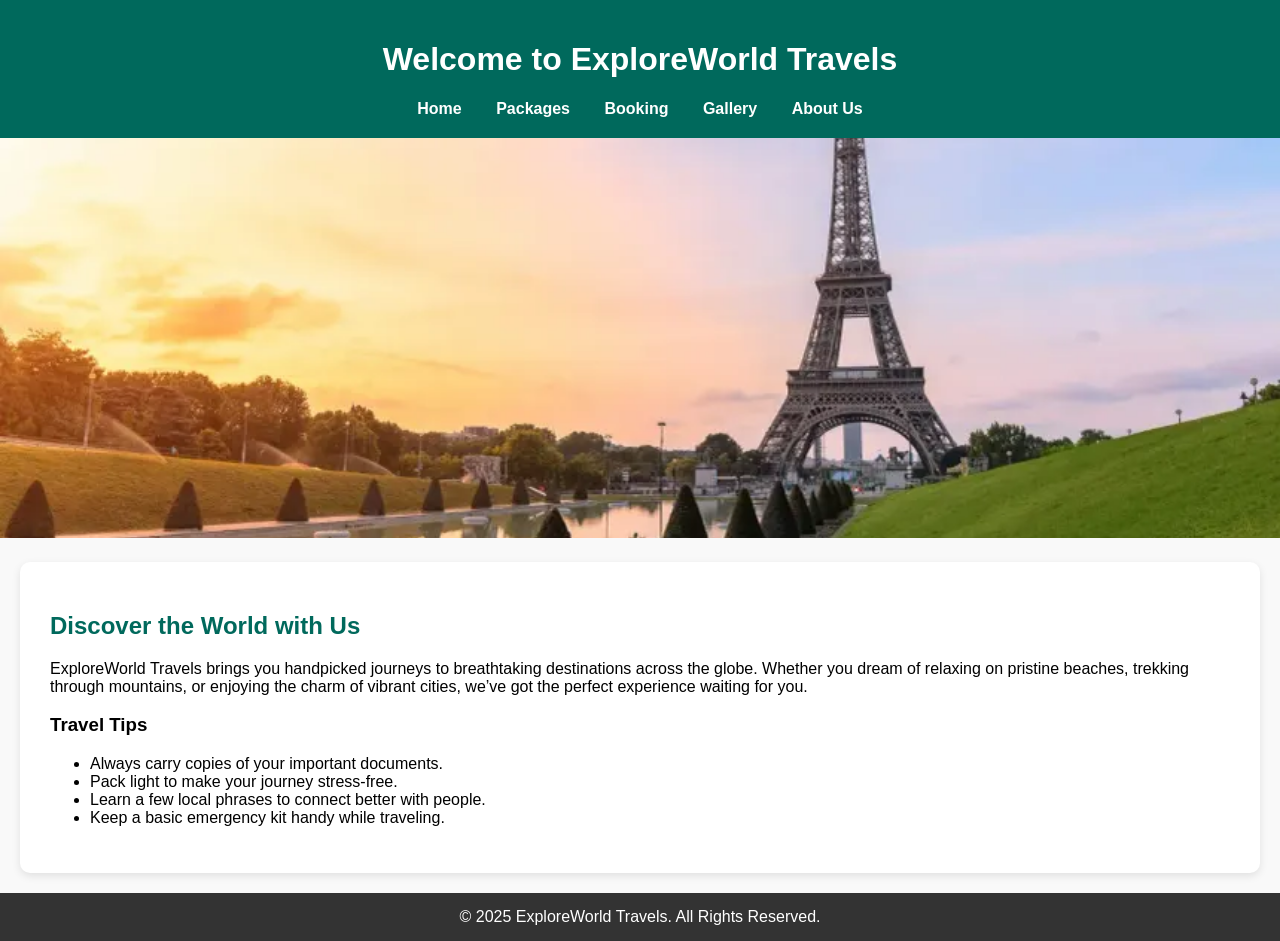
<file: Assignment_2/index.html>
<!DOCTYPE html>
<html lang="en">
  <head>
    <meta charset="UTF-8" />
    <title>Travel Agency - Home</title>
    <style>
      body {
        font-family: Arial, sans-serif;
        margin: 0;
        padding: 0;
        background-color: #f9f9f9;
      }

      header {
        background: #00695c; /* teal instead of blue */
        color: white;
        padding: 20px;
        text-align: center;
      }

      nav a {
        margin: 0 15px;
        text-decoration: none;
        color: white;
        font-weight: bold;
      }

      nav a:hover {
        text-decoration: underline;
      }

      .banner {
        width: 100%;
        height: 400px;
        object-fit: cover;
      }

      section {
        padding: 30px;
        background: #fff;
        margin: 20px;
        border-radius: 10px;
        box-shadow: 0px 3px 8px rgba(0, 0, 0, 0.1);
      }

      section h2 {
        color: #00695c;
      }

      footer {
        text-align: center;
        padding: 15px;
        background: #333;
        color: white;
        margin-top: 20px;
      }
    </style>
  </head>

  <body>
    <header>
      <h1>Welcome to ExploreWorld Travels</h1>
      <nav>
        <a href="index.html">Home</a>
        <a href="packages.html">Packages</a>
        <a href="booking.html">Booking</a>
        <a href="gallery.html">Gallery</a>
        <a href="about.html">About Us</a>
      </nav>
    </header>

    <img src="images/france.webp" alt="Travel Banner" class="banner" />

    <section>
      <h2>Discover the World with Us</h2>
      <p>
        ExploreWorld Travels brings you handpicked journeys to breathtaking
        destinations across the globe. Whether you dream of relaxing on pristine
        beaches, trekking through mountains, or enjoying the charm of vibrant
        cities, we’ve got the perfect experience waiting for you.
      </p>
      <h3>Travel Tips</h3>
      <ul>
        <li>Always carry copies of your important documents.</li>
        <li>Pack light to make your journey stress-free.</li>
        <li>Learn a few local phrases to connect better with people.</li>
        <li>Keep a basic emergency kit handy while traveling.</li>
      </ul>
    </section>

    <footer>&copy; 2025 ExploreWorld Travels. All Rights Reserved.</footer>
  </body>
</html>
</file>
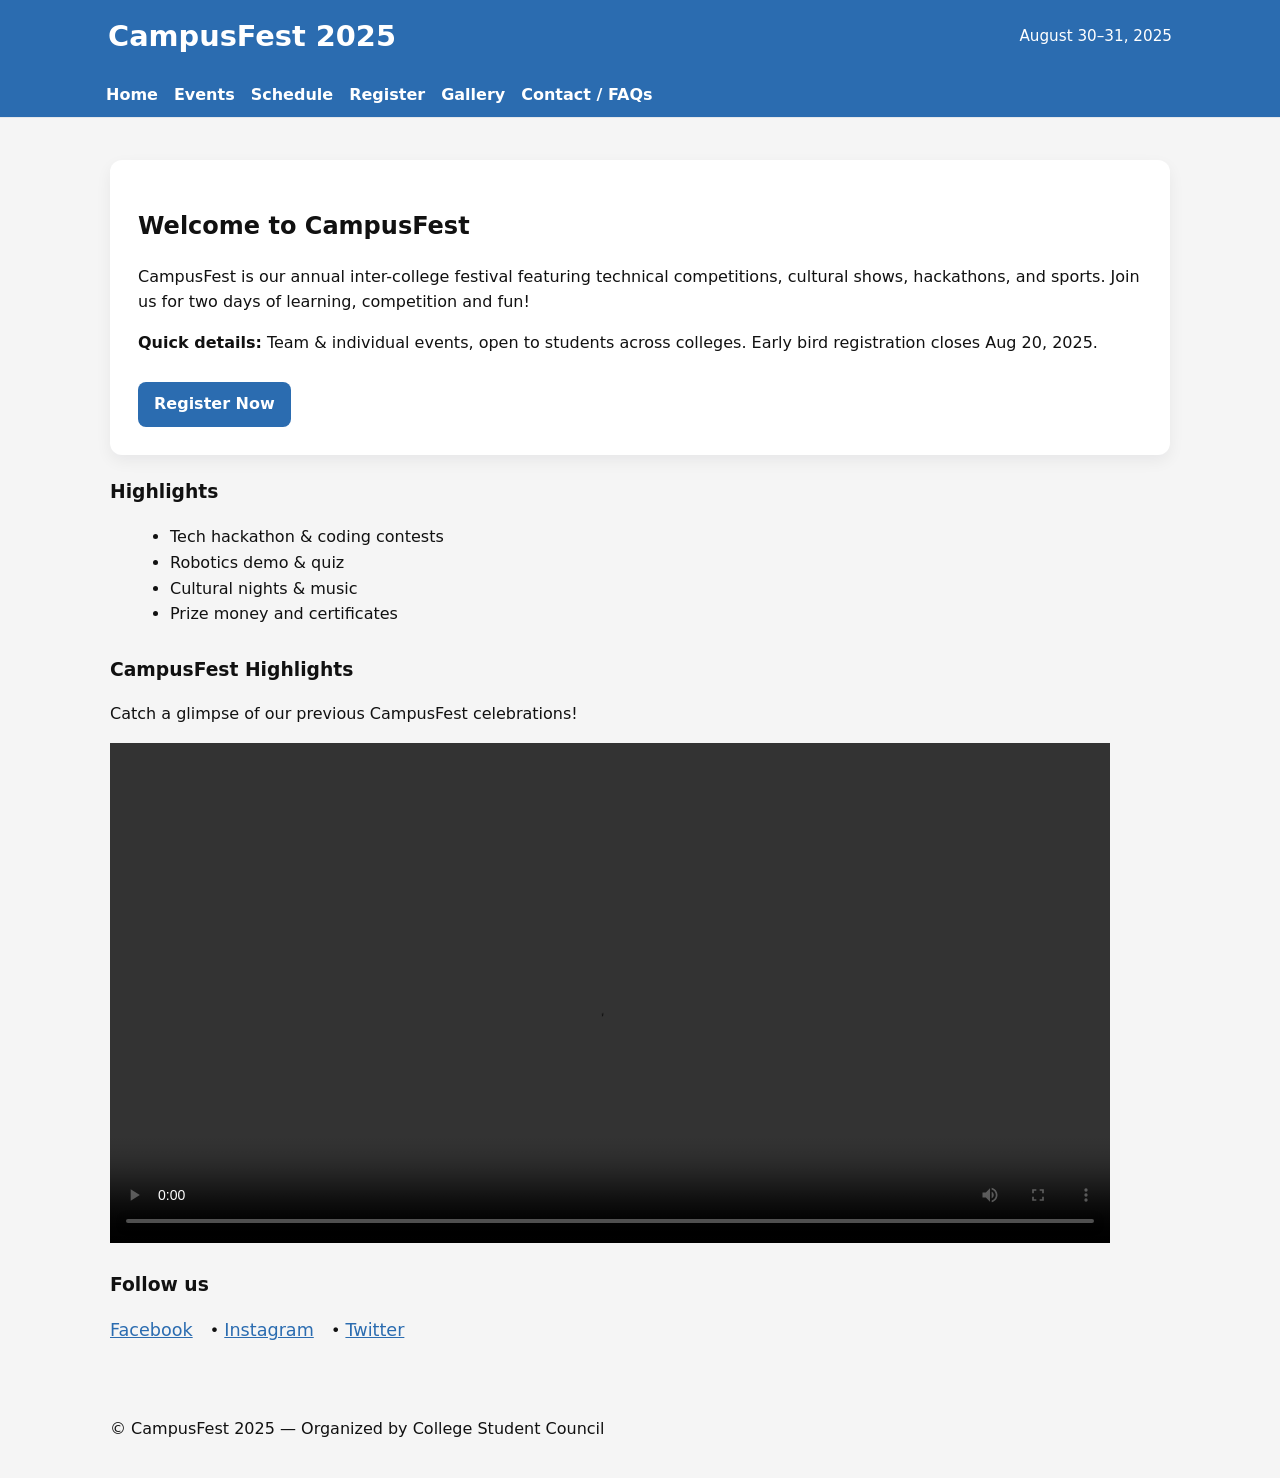
<file: Assignment_3,4/index.html>
<!DOCTYPE html>
<html lang="en">
  <head>
    <meta charset="utf-8" />
    <meta name="viewport" content="width=device-width,initial-scale=1" />
    <title>CampusFest 2025 — College Event</title>
    <link rel="stylesheet" href="style.css" />
  </head>
  <body>
    <header class="site-header">
      <div class="container header-inner">
        <h1 class="event-title">CampusFest 2025</h1>
        <p class="event-date">August 30–31, 2025</p>
      </div>
      <nav class="main-nav container">
        <a href="index.html">Home</a>
        <a href="events.html">Events</a>
        <a href="schedule.html">Schedule</a>
        <a href="register.html">Register</a>
        <a href="gallery.html">Gallery</a>
        <a href="contact.html">Contact / FAQs</a>
      </nav>
    </header>

    <main class="container">
      <section class="hero">
        <h2>Welcome to CampusFest</h2>
        <p>
          CampusFest is our annual inter-college festival featuring technical
          competitions, cultural shows, hackathons, and sports. Join us for two
          days of learning, competition and fun!
        </p>
        <p>
          <strong>Quick details:</strong> Team & individual events, open to
          students across colleges. Early bird registration closes Aug 20, 2025.
        </p>
        <a class="btn" href="register.html">Register Now</a>
      </section>

      <section class="highlights">
        <h3>Highlights</h3>
        <ul>
          <li>Tech hackathon & coding contests</li>
          <li>Robotics demo & quiz</li>
          <li>Cultural nights & music</li>
          <li>Prize money and certificates</li>
        </ul>
      </section>

      <section class="video-section">
        <h3>CampusFest Highlights</h3>
        <p>Catch a glimpse of our previous CampusFest celebrations!</p>
        <video controls class="vid">
          <source src="flashback.mp4" type="video/mp4" />
          Your browser does not support the video tag.
        </video>
      </section>

      <section class="socials">
        <h3>Follow us</h3>
        <p>
          <a href="#" aria-label="Facebook">Facebook</a> •
          <a href="#" aria-label="Instagram">Instagram</a> •
          <a href="#" aria-label="Twitter">Twitter</a>
        </p>
      </section>
    </main>

    <footer class="site-footer container">
      <p>© CampusFest 2025 — Organized by College Student Council</p>
    </footer>
  </body>
</html>
</file>
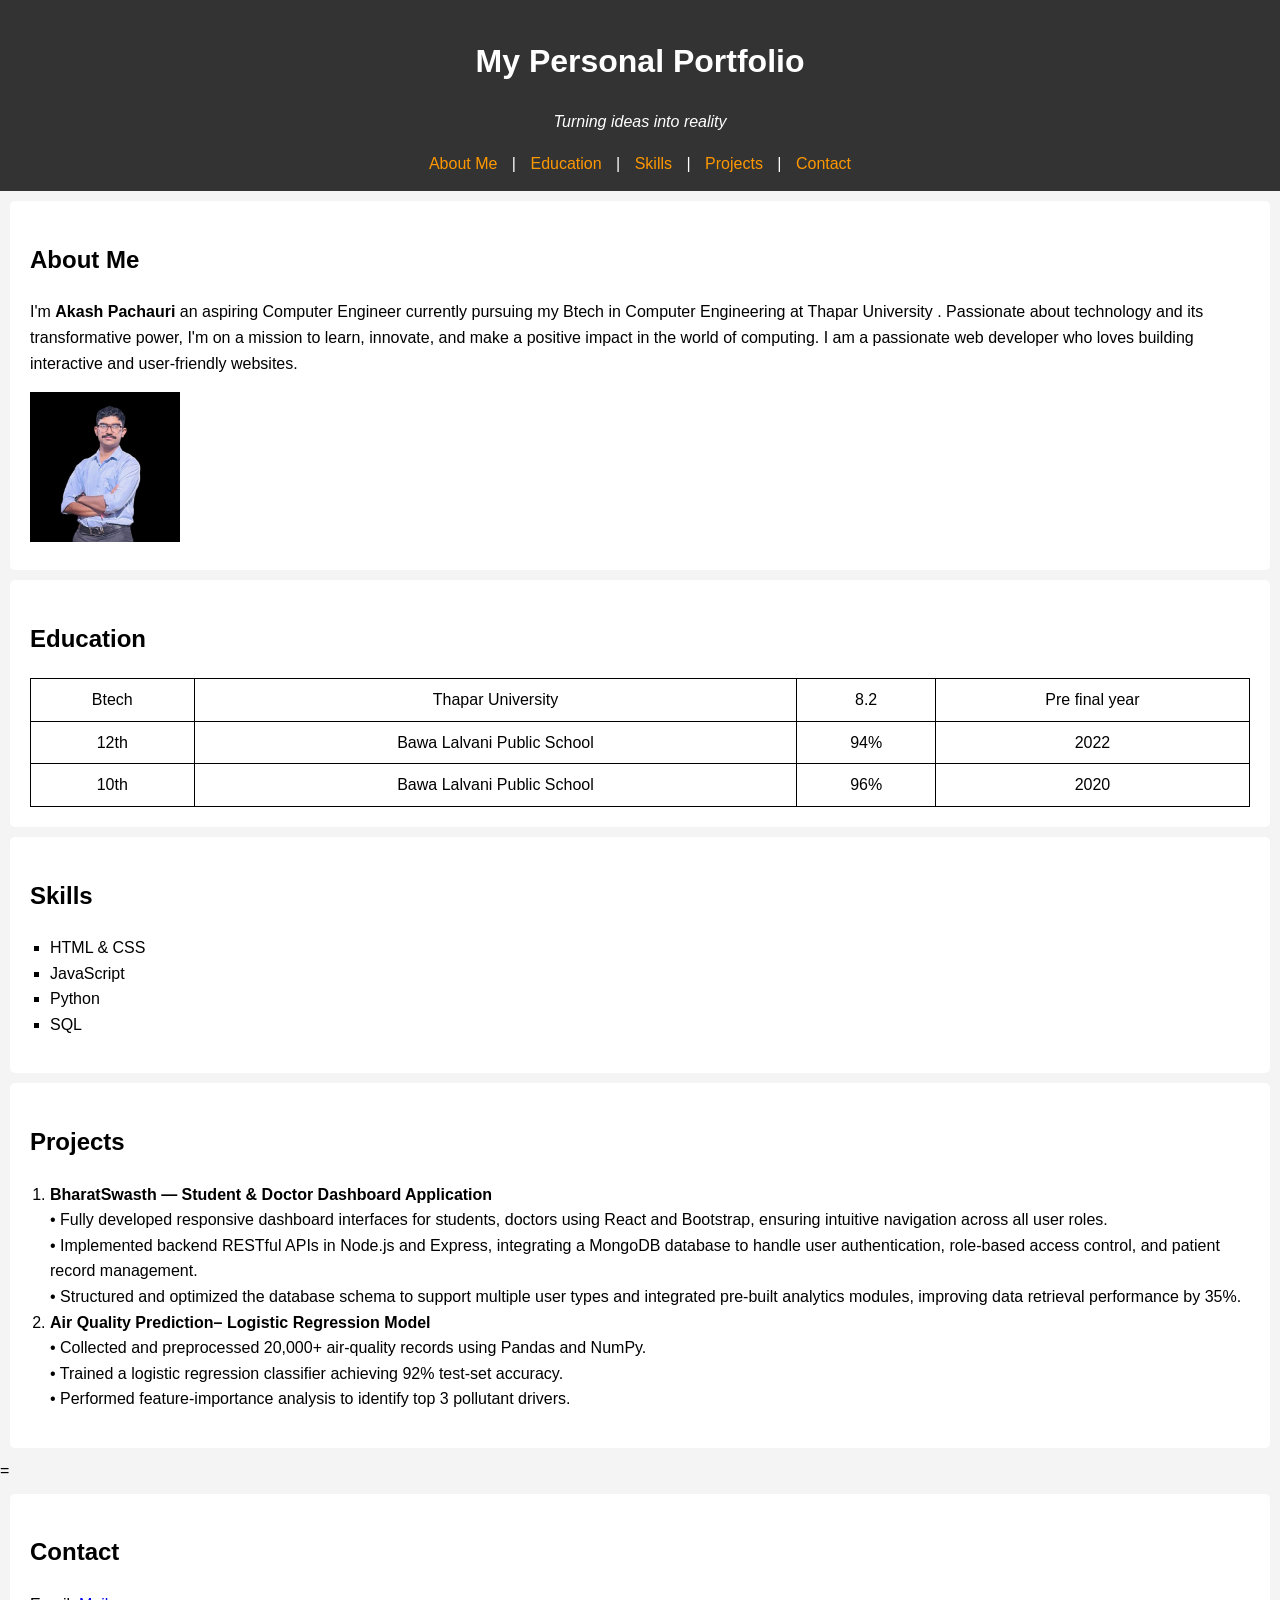
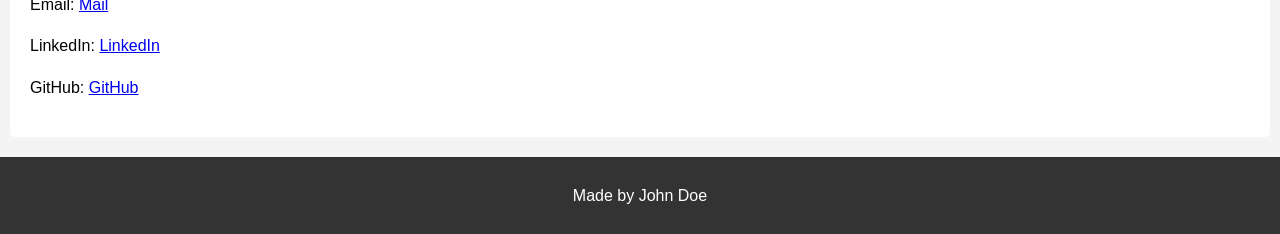
<file: Assignment_1/assignment_1.html>
<!DOCTYPE html>
<html lang="en">
<head>
    <meta charset="UTF-8">
    <meta name="viewport" content="width=device-width, initial-scale=1.0">
    <title>My Portfolio</title>
    <link rel="stylesheet" href="style.css">
</head>
<body>


    <header>
        <h1>My Personal Portfolio</h1>
        <p class="tagline"><em>Turning ideas into reality</em></p>
        <nav>
            <a href="#about">About Me</a> |
            <a href="#education">Education</a> |
            <a href="#skills">Skills</a> |
            <a href="#projects">Projects</a> |
            <a href="#contact">Contact</a>
        </nav>
    </header>

  
    <section id="about">
        <h2>About Me</h2>
        <p>I'm <strong>Akash Pachauri</strong> an aspiring Computer Engineer currently pursuing my Btech in Computer Engineering at Thapar University . Passionate about technology and its transformative power, I'm on a mission to learn, innovate, and make a positive impact in the world of computing. I am a passionate web developer who loves building interactive and user-friendly websites.</p>
        <img src="profile.jpg" width="150" height="150" alt="Profile Photo" title="Akash Pachauri">
    </section>


    <section id="education">
        <h2>Education</h2>
        <table>
            <tr>
                <td>Btech</td>
                <td>Thapar University</td>
                <td>8.2</td>
                <td>Pre final year</td>
                
            </tr>
            <tr>
                <td>12th</td>
                <td>Bawa Lalvani Public School</td>
                <td>94%</td>
                <td>2022</td>
            </tr>
            <tr>
                <td>10th</td>
                <td>Bawa Lalvani Public School</td>
                <td>96%</td>
                <td>2020</td>
            </tr>
        </table>
    </section>


    <section id="skills">
        <h2>Skills</h2>
        <ul>
            <li>HTML & CSS</li>
            <li>JavaScript</li>
            <li>Python</li>
            <li>SQL</li>
        </ul>
    </section>

    <section id="projects">
        <h2>Projects</h2>
        <ol>
            <li>
               <b> BharatSwasth — Student & Doctor Dashboard Application</b><br>
             • Fully developed responsive dashboard interfaces for students, doctors using React and Bootstrap, ensuring intuitive
                navigation across all user roles.<br>
             • Implemented backend RESTful APIs in Node.js and Express, integrating a MongoDB database to handle user
                authentication, role-based access control, and patient record management.<br>
             • Structured and optimized the database schema to support multiple user types and integrated pre-built analytics
                modules, improving data retrieval performance by 35%.<br>
            </li>
            <li>
                <b> Air Quality Prediction– Logistic Regression Model</b><br>
             • Collected and preprocessed 20,000+ air-quality records using Pandas and NumPy.<br>
             • Trained a logistic regression classifier achieving 92% test-set accuracy.<br>
             • Performed feature-importance analysis to identify top 3 pollutant drivers.<br>
            </li>
        </ol>
    </section>

=
    <section id="contact">
        <h2>Contact</h2>
        <p>Email: <a href="mailto:akashpachauri8766@gmail.com">Mail</a></p>
        <p>LinkedIn: <a href="https://www.linkedin.com/in/akash-pachauri-766092192/" target="_blank">LinkedIn</a></p>
        <p>GitHub: <a href="https://github.com/akashp8766" target="_blank">GitHub</a></p>
    </section>

    <footer>
        <p>Made by John Doe</p>
    </footer>

</body>
</html>
</file>
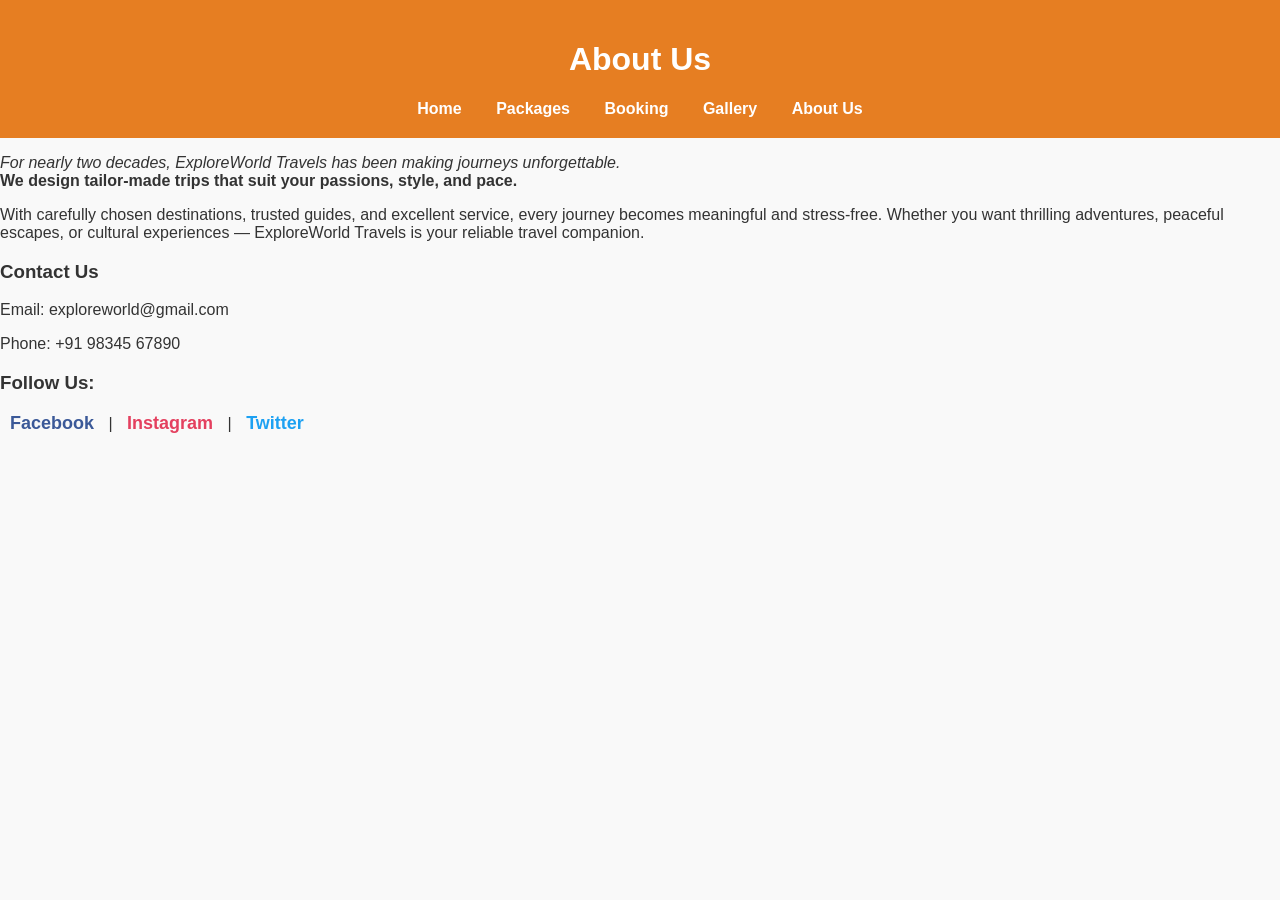
<file: Assignment_2/about.html>
<!DOCTYPE html>
<html lang="en">
  <head>
    <meta charset="UTF-8" />
    <title>About Us</title>
    <style>
      body {
        font-family: Arial, sans-serif;
        padding: 0;
        margin: 0;
        background-color: #f9f9f9;
        color: #333;
      }

      header {
        background: #e67e22; /* changed from blue to warm orange */
        color: white;
        padding: 20px;
        text-align: center;
      }

      nav a {
        margin: 0 15px;
        text-decoration: none;
        color: white;
        font-weight: bold;
      }

      nav a:hover {
        text-decoration: underline;
      }

      .social a {
        margin: 10px;
        text-decoration: none;
        font-size: 18px;
        font-weight: bold;
      }

      .social a:nth-child(2) {
        color: #3b5998; /* Facebook */
      }

      .social a:nth-child(3) {
        color: #e4405f; /* Instagram */
      }

      .social a:nth-child(4) {
        color: #1da1f2; /* Twitter */
      }
    </style>
  </head>

  <body>
    <header>
      <h1>About Us</h1>
      <nav>
        <a href="index.html">Home</a>
        <a href="packages.html">Packages</a>
        <a href="booking.html">Booking</a>
        <a href="gallery.html">Gallery</a>
        <a href="about.html">About Us</a>
      </nav>
    </header>

    <p>
      <em
        >For nearly two decades, ExploreWorld Travels has been making journeys
        unforgettable.
      </em>
      <br />
      <b
        >We design tailor-made trips that suit your passions, style, and pace.
      </b>
      <br />
    </p>
    <p>
      With carefully chosen destinations, trusted guides, and excellent service,
      every journey becomes meaningful and stress-free. Whether you want
      thrilling adventures, peaceful escapes, or cultural experiences —
      ExploreWorld Travels is your reliable travel companion.
    </p>

    <h3>Contact Us</h3>
    <p>Email: exploreworld@gmail.com</p>
    <p>Phone: +91 98345 67890</p>

    <div class="social">
      <h3>Follow Us:</h3>
      <a href="#">Facebook</a> | <a href="#">Instagram</a> |
      <a href="#">Twitter</a>
    </div>
  </body>
</html>
</file>
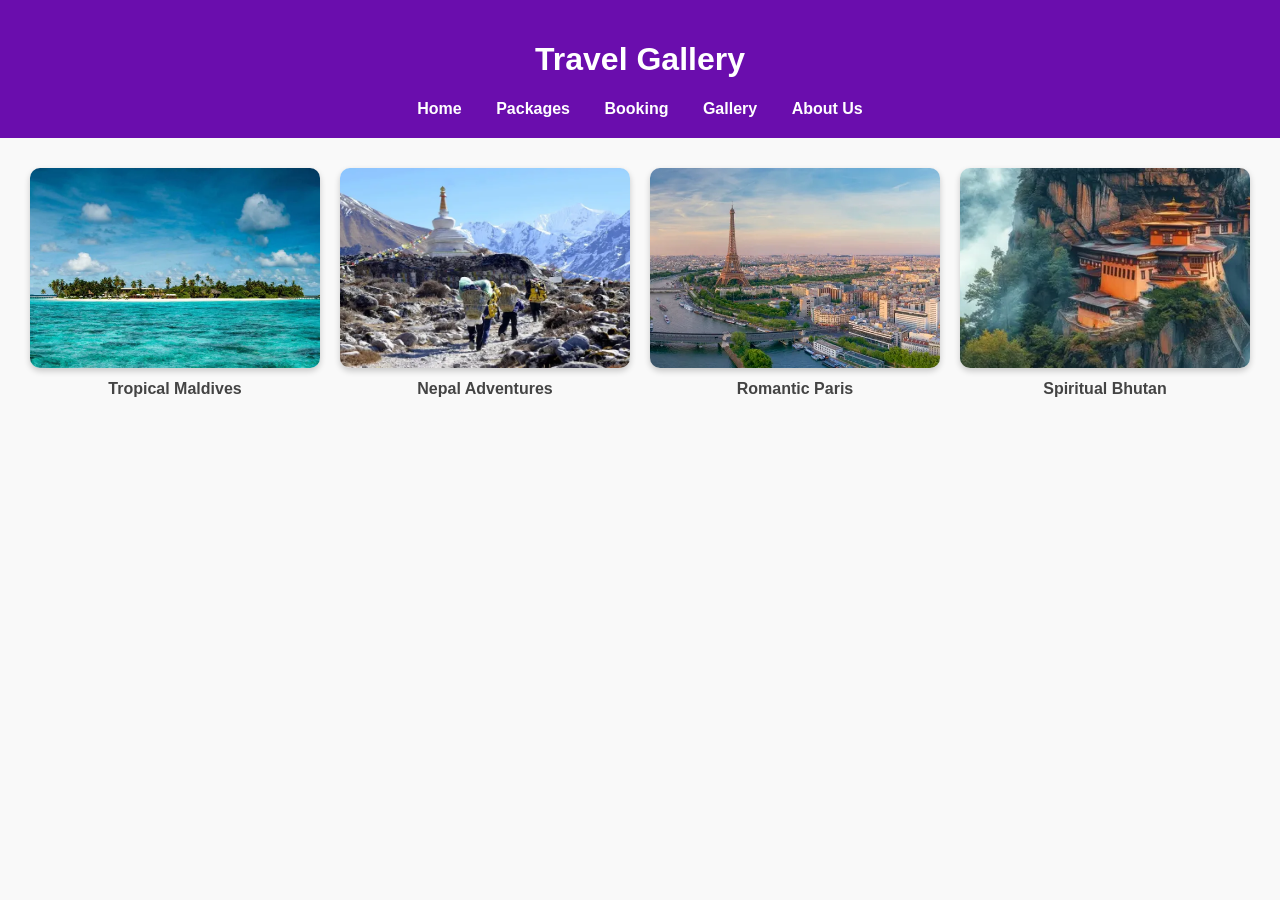
<file: Assignment_2/gallery.html>
<!DOCTYPE html>
<html lang="en">
  <head>
    <meta charset="UTF-8" />
    <title>Travel Gallery</title>
    <style>
      body {
        font-family: Arial, sans-serif;
        margin: 0;
        padding: 0;
        background-color: #f9f9f9;
      }

      header {
        background: #6a0dad; /* changed from blue to purple */
        color: white;
        padding: 20px;
        text-align: center;
      }

      nav a {
        margin: 0 15px;
        text-decoration: none;
        color: white;
        font-weight: bold;
      }

      nav a:hover {
        text-decoration: underline;
      }

      .gallery {
        display: grid;
        grid-template-columns: repeat(auto-fill, minmax(250px, 1fr));
        gap: 20px;
        margin: 30px;
      }

      .gallery img {
        width: 100%;
        height: 200px;
        object-fit: cover;
        border-radius: 10px;
        box-shadow: 0px 3px 6px rgba(0, 0, 0, 0.2);
        transition: transform 0.3s;
      }

      .gallery img:hover {
        transform: scale(1.05);
      }

      .caption {
        text-align: center;
        margin-top: 8px;
        font-weight: bold;
        color: #444;
      }
    </style>
  </head>

  <body>
    <header>
      <h1>Travel Gallery</h1>
      <nav>
        <a href="index.html">Home</a>
        <a href="packages.html">Packages</a>
        <a href="booking.html">Booking</a>
        <a href="gallery.html">Gallery</a>
        <a href="about.html">About Us</a>
      </nav>
    </header>

    <div class="gallery">
      <div>
        <img src="images/hadahaa-island-maldives.webp" alt="Maldives Beach" />
        <p class="caption">Tropical Maldives</p>
      </div>
      <div>
        <img
          src="images/langtang-valley-trekking-nepal.webp"
          alt="Nepal Mountains"
        />
        <p class="caption">Nepal Adventures</p>
      </div>
      <div>
        <img
          src="images/paris-france-seen-from-above.webp"
          alt="Paris Eiffel Tower"
        />
        <p class="caption">Romantic Paris</p>
      </div>
      <div>
        <img src="images/bhutan.webp" alt="Bhutan Monastery" />
        <p class="caption">Spiritual Bhutan</p>
      </div>
    </div>
  </body>
</html>
</file>
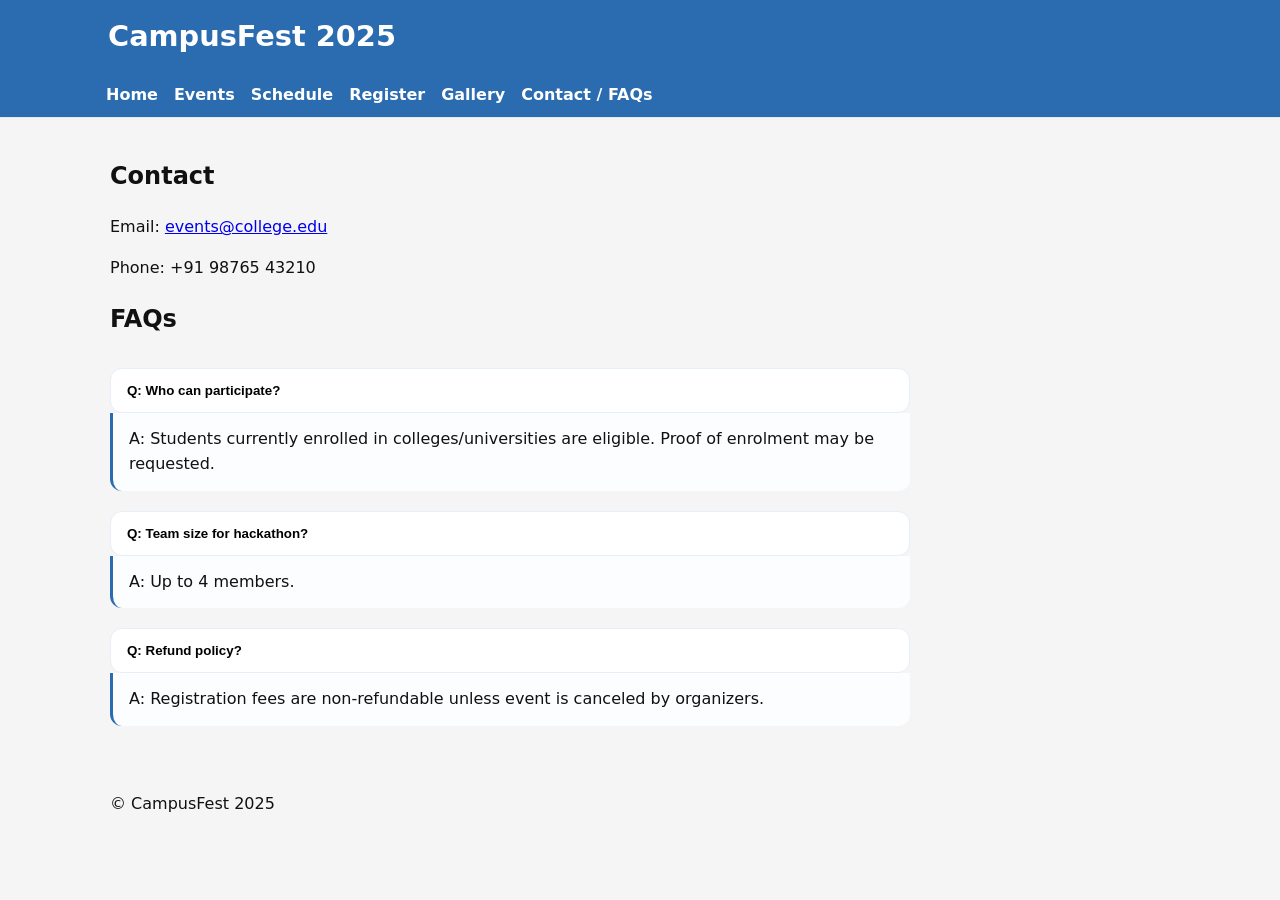
<file: Assignment_3,4/contact.html>
<!DOCTYPE html>
<html lang="en">
  <head>
    <meta charset="utf-8" />
    <meta name="viewport" content="width=device-width,initial-scale=1" />
    <title>Contact & FAQs — CampusFest 2025</title>
    <link rel="stylesheet" href="style.css" />
  </head>
  <body>
    <header class="site-header">
      <div class="container header-inner">
        <h1 class="event-title">CampusFest 2025</h1>
      </div>
      <nav class="main-nav container">
        <a href="index.html">Home</a>
        <a href="events.html">Events</a>
        <a href="schedule.html">Schedule</a>
        <a href="register.html">Register</a>
        <a href="gallery.html">Gallery</a>
        <a href="contact.html">Contact / FAQs</a>
      </nav>
    </header>

    <main class="container">
      <h2>Contact</h2>
      <p>Email: <a href="mailto:events@college.edu">events@college.edu</a></p>
      <p>Phone: +91 98765 43210</p>

      <h2>FAQs</h2>
      <div class="faq">
        <button class="faq-q">Q: Who can participate?</button>
        <div class="faq-a">
          A: Students currently enrolled in colleges/universities are eligible.
          Proof of enrolment may be requested.
        </div>

        <button class="faq-q">Q: Team size for hackathon?</button>
        <div class="faq-a">A: Up to 4 members.</div>

        <button class="faq-q">Q: Refund policy?</button>
        <div class="faq-a">
          A: Registration fees are non-refundable unless event is canceled by
          organizers.
        </div>
      </div>
    </main>

    <footer class="site-footer container">
      <p>© CampusFest 2025</p>
    </footer>
  </body>
</html>
</file>
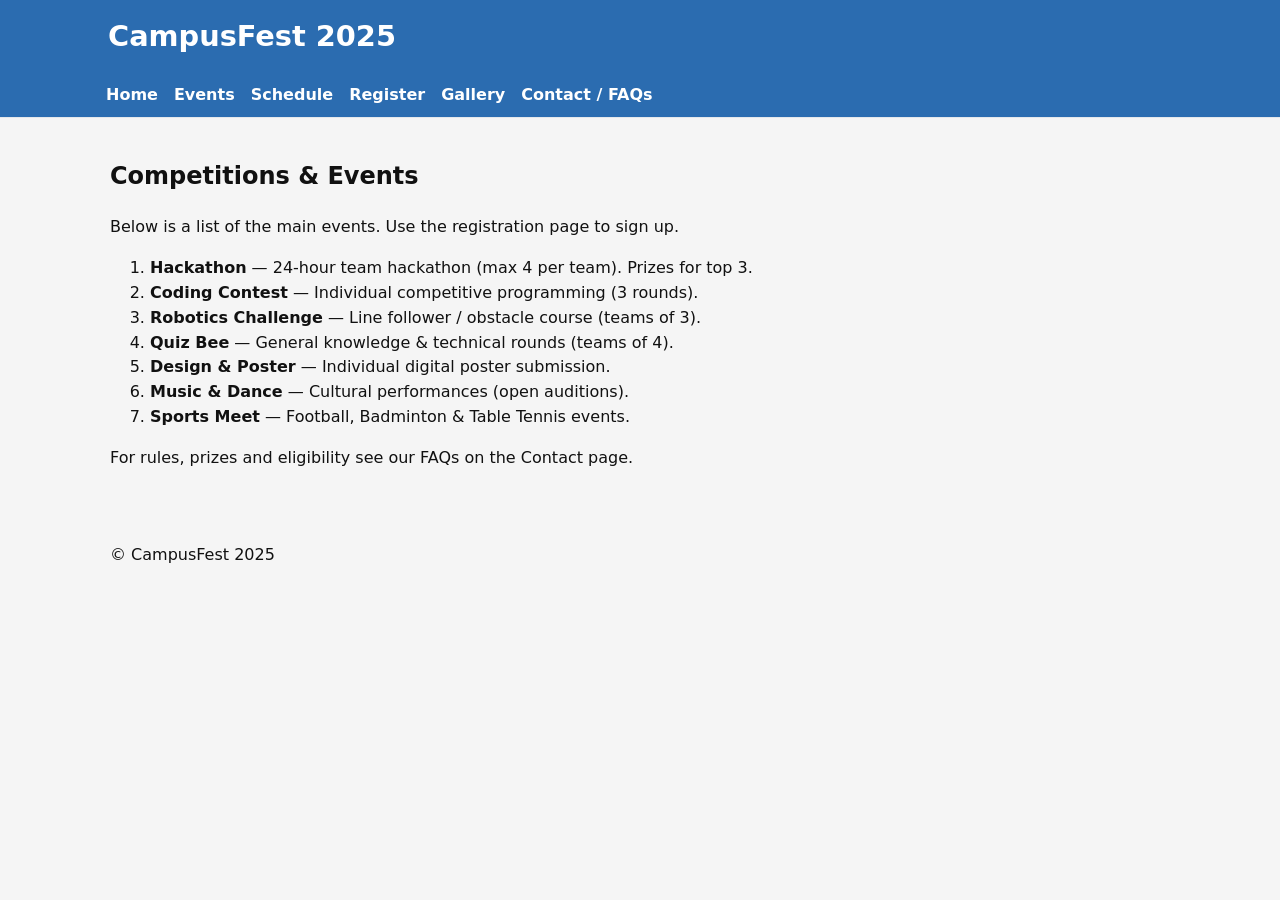
<file: Assignment_3,4/events.html>
<!DOCTYPE html>
<html lang="en">
  <head>
    <meta charset="utf-8" />
    <meta name="viewport" content="width=device-width,initial-scale=1" />
    <title>Events — CampusFest 2025</title>
    <link rel="stylesheet" href="style.css" />
  </head>
  <body>
    <header class="site-header">
      <div class="container header-inner">
        <h1 class="event-title">CampusFest 2025</h1>
      </div>
      <nav class="main-nav container">
        <a href="index.html">Home</a>
        <a href="events.html">Events</a>
        <a href="schedule.html">Schedule</a>
        <a href="register.html">Register</a>
        <a href="gallery.html">Gallery</a>
        <a href="contact.html">Contact / FAQs</a>
      </nav>
    </header>

    <main class="container">
      <section>
        <h2>Competitions & Events</h2>
        <p>
          Below is a list of the main events. Use the registration page to sign
          up.
        </p>

        <ol>
          <li>
            <strong>Hackathon</strong> — 24-hour team hackathon (max 4 per
            team). Prizes for top 3.
          </li>
          <li>
            <strong>Coding Contest</strong> — Individual competitive programming
            (3 rounds).
          </li>
          <li>
            <strong>Robotics Challenge</strong> — Line follower / obstacle
            course (teams of 3).
          </li>
          <li>
            <strong>Quiz Bee</strong> — General knowledge & technical rounds
            (teams of 4).
          </li>
          <li>
            <strong>Design & Poster</strong> — Individual digital poster
            submission.
          </li>
          <li>
            <strong>Music & Dance</strong> — Cultural performances (open
            auditions).
          </li>
          <li>
            <strong>Sports Meet</strong> — Football, Badminton & Table Tennis
            events.
          </li>
        </ol>

        <p>
          For rules, prizes and eligibility see our FAQs on the Contact page.
        </p>
      </section>
    </main>

    <footer class="site-footer container">
      <p>© CampusFest 2025</p>
    </footer>
  </body>
</html>
</file>
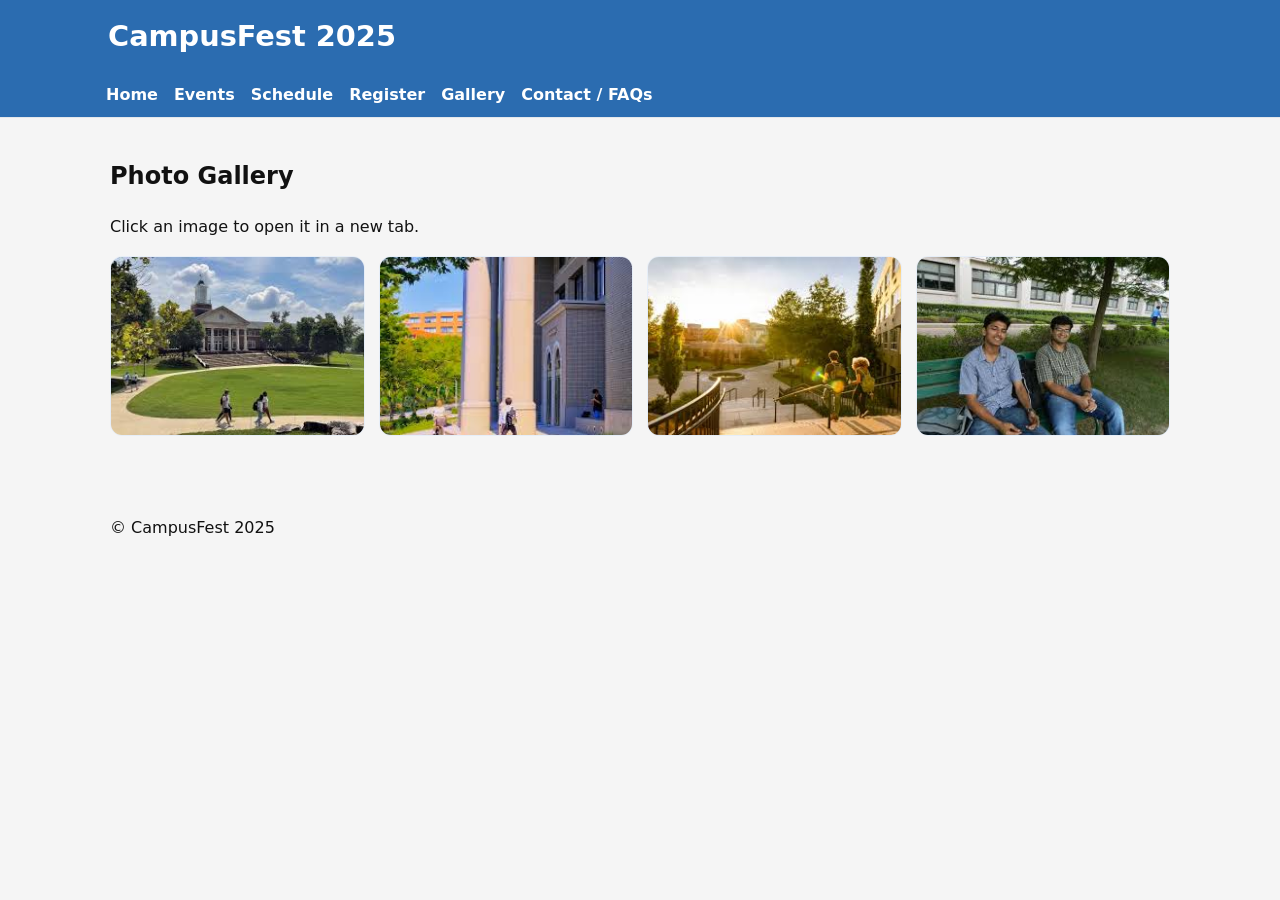
<file: Assignment_3,4/gallery.html>
<!DOCTYPE html>
<html lang="en">
  <head>
    <meta charset="utf-8" />
    <meta name="viewport" content="width=device-width,initial-scale=1" />
    <title>Gallery — CampusFest 2025</title>
    <link rel="stylesheet" href="style.css" />
  </head>
  <body>
    <header class="site-header">
      <div class="container header-inner">
        <h1 class="event-title">CampusFest 2025</h1>
      </div>
      <nav class="main-nav container">
        <a href="index.html">Home</a>
        <a href="events.html">Events</a>
        <a href="schedule.html">Schedule</a>
        <a href="register.html">Register</a>
        <a href="gallery.html">Gallery</a>
        <a href="contact.html">Contact / FAQs</a>
      </nav>
    </header>

    <main class="container">
      <h2>Photo Gallery</h2>
      <p>Click an image to open it in a new tab.</p>
      <div class="gallery-grid">
        <a href="images/1.jpeg" target="_blank"
          ><img src="images/1.jpeg" alt="Event photo 1"
        /></a>
        <a href="images/2.jpeg" target="_blank"
          ><img src="images/2.jpeg" alt="Event photo 2"
        /></a>
        <a href="images/3.jpeg" target="_blank"
          ><img src="images/3.jpeg" alt="Event photo 3"
        /></a>
        <a href="images/4.jpeg" target="_blank"
          ><img src="images/4.jpeg" alt="Event photo 4"
        /></a>
        <!-- add more photos -->
      </div>
    </main>

    <footer class="site-footer container">
      <p>© CampusFest 2025</p>
    </footer>
  </body>
</html>
</file>
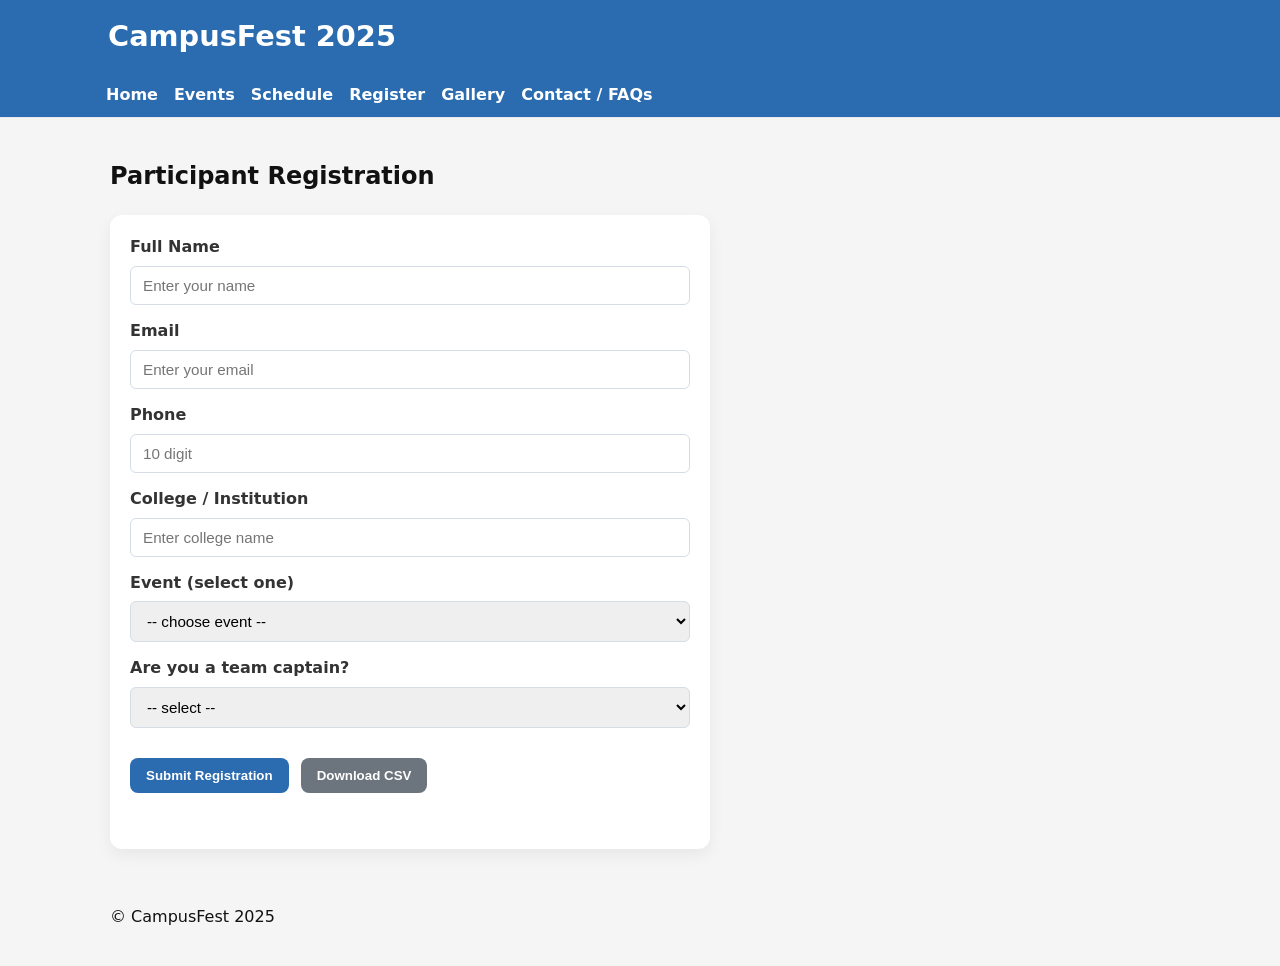
<file: Assignment_3,4/register.html>
<!DOCTYPE html>
<html lang="en">
  <head>
    <meta charset="utf-8" />
    <meta name="viewport" content="width=device-width,initial-scale=1" />
    <title>Registration — CampusFest 2025</title>
    <link rel="stylesheet" href="style.css" />
  </head>
  <body>
    <header class="site-header">
      <div class="container header-inner">
        <h1 class="event-title">CampusFest 2025</h1>
      </div>
      <nav class="main-nav container">
        <a href="index.html">Home</a>
        <a href="events.html">Events</a>
        <a href="schedule.html">Schedule</a>
        <a href="register.html">Register</a>
        <a href="gallery.html">Gallery</a>
        <a href="contact.html">Contact / FAQs</a>
      </nav>
    </header>

    <main class="container">
      <h2>Participant Registration</h2>
      <form id="regForm" class="reg-form" autocomplete="off">
        <label>
          Full Name
          <input type="text" id="name" placeholder="Enter your name" />
        </label>

        <label>
          Email
          <input type="email" id="email" placeholder="Enter your email" />
        </label>

        <label>
          Phone
          <input
            type="tel"
            id="phone"
            pattern="[0-9]{10}"
            required
            placeholder="10 digit"
          />
        </label>

        <label>
          College / Institution
          <input type="text" id="college" placeholder="Enter college name"/>
        </label>

        <label>
          Event (select one)
          <select id="eventSelect" required>
            <option value="">-- choose event --</option>
            <option>Hackathon (team)</option>
            <option>Coding Contest (individual)</option>
            <option>Robotics Challenge (team)</option>
            <option>Quiz Bee (team)</option>
            <option>Design & Poster</option>
            <option>Music & Dance</option>
          </select>
        </label>

        <label>
          Are you a team captain?
          <select id="captain" required>
            <option value="">-- select --</option>
            <option value="Yes">Yes</option>
            <option value="No">No</option>
          </select>
        </label>

        <div class="form-actions">
          <button type="submit" class="btn">Submit Registration</button>
          <button type="button" id="downloadCsv" class="btn alt">
            Download CSV
          </button>
        </div>

        <p id="formMessage" aria-live="polite"></p>
      </form>
    </main>

    <footer class="site-footer container">
      <p>© CampusFest 2025</p>
    </footer>

  </body>
</html>
</file>
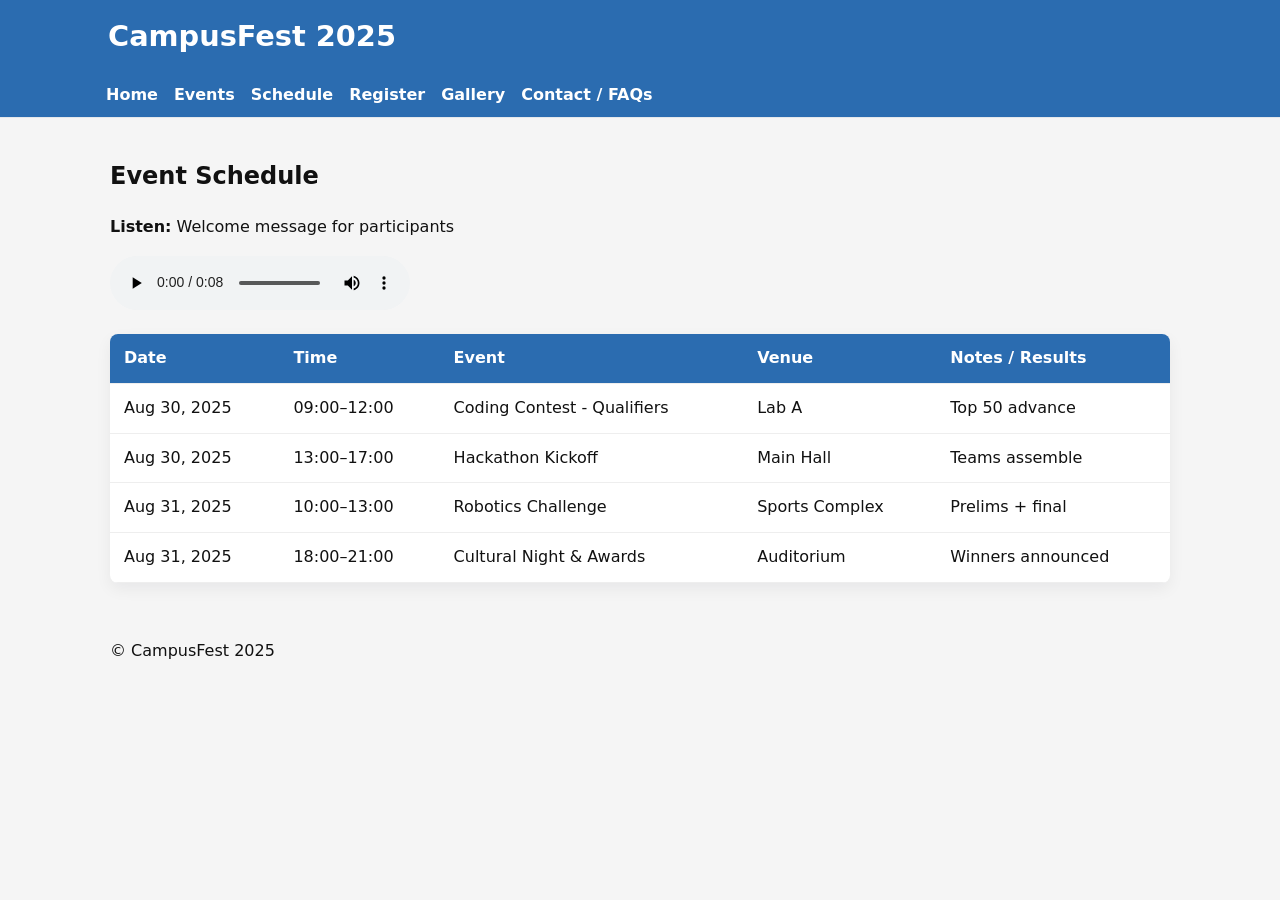
<file: Assignment_3,4/schedule.html>
<!DOCTYPE html>
<html lang="en">
  <head>
    <meta charset="utf-8" />
    <meta name="viewport" content="width=device-width,initial-scale=1" />
    <title>Schedule — CampusFest 2025</title>
    <link rel="stylesheet" href="style.css" />
  </head>
  <body>
    <header class="site-header">
      <div class="container header-inner">
        <h1 class="event-title">CampusFest 2025</h1>
      </div>
      <nav class="main-nav container">
        <a href="index.html">Home</a>
        <a href="events.html">Events</a>
        <a href="schedule.html">Schedule</a>
        <a href="register.html">Register</a>
        <a href="gallery.html">Gallery</a>
        <a href="contact.html">Contact / FAQs</a>
      </nav>
    </header>

    <main class="container">
      <h2>Event Schedule</h2>

      <div class="audio-guide">
        <p><strong>Listen:</strong> Welcome message for participants</p>
        <audio controls>
          <source src="greeting.mp3" type="audio/mpeg" />
          Your browser does not support the audio element.
        </audio>
      </div>

      <table class="schedule-table" aria-label="Event schedule">
        <thead>
          <tr>
            <th>Date</th>
            <th>Time</th>
            <th>Event</th>
            <th>Venue</th>
            <th>Notes / Results</th>
          </tr>
        </thead>
        <tbody>
          <tr>
            <td>Aug 30, 2025</td>
            <td>09:00–12:00</td>
            <td>Coding Contest - Qualifiers</td>
            <td>Lab A</td>
            <td>Top 50 advance</td>
          </tr>
          <tr>
            <td>Aug 30, 2025</td>
            <td>13:00–17:00</td>
            <td>Hackathon Kickoff</td>
            <td>Main Hall</td>
            <td>Teams assemble</td>
          </tr>
          <tr>
            <td>Aug 31, 2025</td>
            <td>10:00–13:00</td>
            <td>Robotics Challenge</td>
            <td>Sports Complex</td>
            <td>Prelims + final</td>
          </tr>
          <tr>
            <td>Aug 31, 2025</td>
            <td>18:00–21:00</td>
            <td>Cultural Night & Awards</td>
            <td>Auditorium</td>
            <td>Winners announced</td>
          </tr>
        </tbody>
      </table>
    </main>

    <footer class="site-footer container">
      <p>© CampusFest 2025</p>
    </footer>
  </body>
</html>
</file>
<file: Assignment_3,4/style.css>
:root {
  --bg: #f8f9fb;
  --accent: #2b6cb0;
  --muted: #666;
  --card: #fff;
  --radius: 12px;
  --shadow: 0 6px 16px rgba(15, 23, 42, 0.06);
}

* {
  box-sizing: border-box;
}

body {
  margin: 0;
  font-family: Inter, system-ui, -apple-system, "Segoe UI", Roboto,
    "Helvetica Neue", Arial;
  background: whitesmoke;
  color: #111;
  line-height: 1.55;
}

.container {
  max-width: 1100px;
  margin: 0 auto;
  padding: 20px;
}

.site-header {
  background: #2b6cb0;
  border-bottom: 1px solid #e4e7eb;
  position: sticky;
  top: 0;
  z-index: 50;
}
.header-inner {
  display: flex;
  align-items: center;
  justify-content: space-between;
  padding: 14px 18px;
}
.event-title {
  color: white;
  margin: 0;
  font-size: 1.8rem;
  font-weight: 700;
}
.event-date {
  margin: 0;
  color: white;
  font-size: 0.95rem;
}

.main-nav {
  color: white;
  display: flex;
  gap: 16px;
  padding: 10px 16px;
}
.main-nav a {
  text-decoration: none;
  color: white;
  font-weight: 600;
  transition: color 0.2s ease;
}
.main-nav a:hover {
  color: purple;
  text-decoration: underline;
}

.hero {
  background: var(--card);
  padding: 28px;
  margin: 22px 0;
  border-radius: var(--radius);
  box-shadow: var(--shadow);
  transition: transform 0.2s ease;
}
.hero:hover {
  transform: translateY(-3px);
}

.btn {
  display: inline-block;
  background: var(--accent);
  color: white;
  padding: 10px 16px;
  text-decoration: none;
  border-radius: 8px;
  margin-top: 10px;
  border: none;
  cursor: pointer;
  font-weight: 600;
  transition: background 0.2s ease, transform 0.15s ease;
}
.btn:hover {
  background: #1a4a7c;
  transform: translateY(-2px);
}
.btn.alt {
  background: #6c757d;
}
.btn.alt:hover {
  background: #545b62;
}

.highlights ul {
  margin: 10px 0 28px 20px;
  line-height: 1.6;
}
.socials a {
  color: var(--accent);
  margin-right: 12px;
  font-size: 1.1rem;
  transition: opacity 0.2s;
}
.socials a:hover {
  opacity: 0.7;
}

.schedule-table {
  width: 100%;
  border-collapse: collapse;
  margin-top: 16px;
  background: var(--card);
  border-radius: 8px;
  overflow: hidden;
  box-shadow: var(--shadow);
}
.schedule-table th,
.schedule-table td {
  padding: 12px 14px;
  border-bottom: 1px solid #eee;
  text-align: left;
}
.schedule-table thead th {
  color: white;
  background:#2b6cb0;
  font-weight: 700;
}

.reg-form {
  display: grid;
  gap: 14px;
  max-width: 600px;
  background: var(--card);
  padding: 20px;
  border-radius: var(--radius);
  box-shadow: var(--shadow);
}
.reg-form label {
  display: flex;
  flex-direction: column;
  font-weight: 600;
  color: #333;
}
.reg-form input,
.reg-form select {
  padding: 10px 12px;
  margin-top: 6px;
  border: 1px solid #d6dce6;
  border-radius: 6px;
  font-size: 0.95rem;
  transition: border 0.2s ease, box-shadow 0.2s ease;
}
.reg-form input:focus,
.reg-form select:focus {
  outline: none;
  border-color: var(--accent);
  box-shadow: 0 0 0 2px rgba(43, 108, 176, 0.2);
}
.form-actions {
  display: flex;
  flex-wrap: wrap;
  gap: 12px;
  margin-top: 6px;
}
#formMessage {
  margin-top: 6px;
  color: green;
  font-weight: 600;
}

.gallery-grid {
  display: grid;
  grid-template-columns: repeat(auto-fit, minmax(180px, 1fr));
  gap: 14px;
  margin: 16px 0;
}
.gallery-grid img {
  width: 100%;
  height: 180px;
  object-fit: cover;
  border-radius: var(--radius);
  border: 1px solid #e6eef8;
  transition: transform 0.25s ease;
}
.gallery-grid img:hover {
  transform: scale(1.05);
}


.faq {
  margin-top: 16px;
  max-width: 800px;
}
.faq-q {
  width: 100%;
  text-align: left;
  padding: 14px 16px;
  background: #fff;
  border: 1px solid #e6eef8;
  border-radius: var(--radius);
  margin-top: 10px;
  cursor: pointer;
  font-weight: 700;
  transition: background 0.2s ease;
}
.faq-q:hover {
  background: #f9fbfe;
}
.faq-a {
  padding: 14px 16px;
  background: #fbfdff;
  border-left: 3px solid var(--accent);
  margin-bottom: 10px;
  border-radius: 0 0 var(--radius) var(--radius);
  line-height: 1.55;
}

@media (max-width: 900px) {
  .header-inner {
    flex-direction: column;
    gap: 8px;
    text-align: center;
  }
  .main-nav {
    justify-content: center;
    flex-wrap: wrap;
  }
}
@media (max-width: 640px) {
  .container {
    padding: 14px;
  }
  .event-title {
    font-size: 1.4rem;
  }
  .hero {
    padding: 18px;
  }
  .gallery-grid img {
    height: 140px;
  }
}
@media (max-width: 400px) {
  .btn {
    width: 100%;
    text-align: center;
  }
  .form-actions {
    flex-direction: column;
  }
}

.coding-section {
  margin: 3rem 0;
  text-align: center;
  padding: 2rem;
  background: #f9f9f9;
  border-radius: 12px;
  box-shadow: 0 4px 12px rgba(0,0,0,0.08);
}

.coding-section h3 {
  font-size: 1.8rem;
  margin-bottom: 1rem;
  color: #222;
}

.coding-section p {
  font-size: 1rem;
  margin-bottom: 1.5rem;
  color: #555;
}

.coding-section .video-container {
  position: relative;
  padding-bottom: 56.25%;
  height: 0;
  overflow: hidden;
  border-radius: 10px;
  box-shadow: 0 6px 16px rgba(0,0,0,0.2);
}

.vid{
  border: #111;
  height: 500px;
}
</file>
<file: Assignment_1/style.css>
body {
    font-family: Arial, sans-serif;
    margin: 0;
    padding: 0;
    line-height: 1.6;
    background-color: #f4f4f4;
}

header {
    background: #333;
    color: white;
    padding: 15px;
    text-align: center;
}

header a {
    color: #ff9800;
    text-decoration: none;
    margin: 0 10px;
}

header a:hover {
    text-decoration: underline;
}

section {
    padding: 20px;
    background: white;
    margin: 10px;
    border-radius: 5px;
}

table {
    width: 100%;
    border-collapse: collapse;
    margin-top: 10px;
}

table, th, td {
    border: 1px solid black;
}

th, td {
    padding: 8px;
    text-align: center;
}

ul {
    list-style-type: square;
    padding-left: 20px;
}

ol {
    padding-left: 20px;
}

footer {
    background: #333;
    color: white;
    text-align: center;
    padding: 10px;
    margin-top: 20px;
}
</file>
